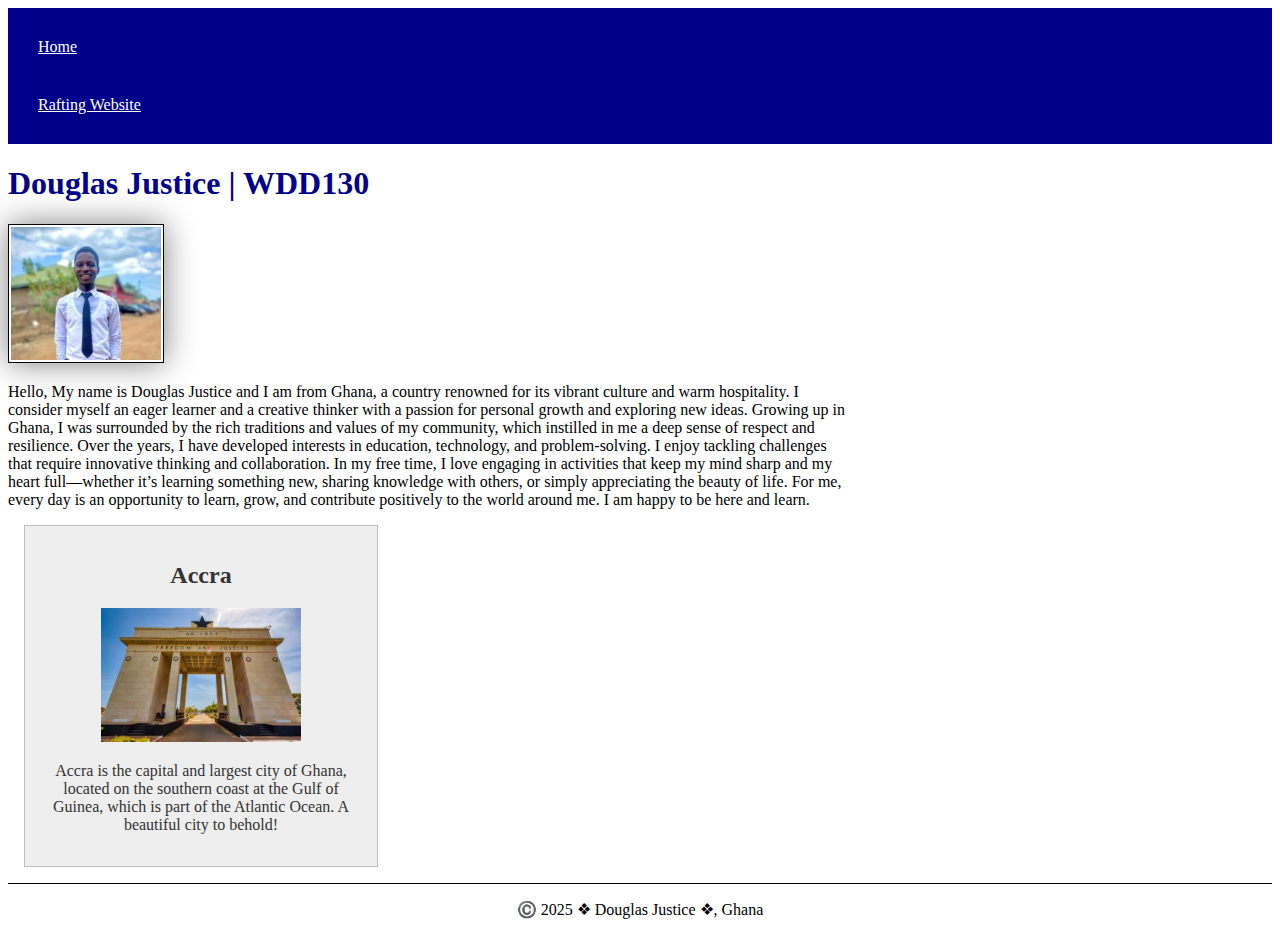
<file: index.html>
<!DOCTYPE html>
<html lang="en-US">
    <head>
        <meta charset="utf-8">
        <meta name="viewport" content="width=device-width,initial-scale=1.0">
        <title> Douglas Justice | WDD130</title>
        <link rel="stylesheet" href="./styles/styles.css">
    </head>
    <body>
        <header>
            <nav>
                <a href="#">Home</a>
                <a href="wwr/">Rafting Website</a>
            </nav>
        </header>
        <main>
            <h1> Douglas Justice | WDD130</h1>
            <img src="images/profile.jpg" alt="Hello, my name is Douglas Justice" width="200">
            <p>Hello, My name is Douglas Justice and I am from Ghana, a country renowned for its vibrant culture and warm hospitality. I consider myself an eager learner and a creative thinker with a passion for personal growth and exploring new ideas.
                Growing up in Ghana, I was surrounded by the rich traditions and values of my community, which instilled in me a deep sense of respect and resilience. Over the years, I have developed interests in education, technology, and problem-solving. I enjoy tackling challenges that require innovative thinking and collaboration.
                In my free time, I love engaging in activities that keep my mind sharp and my heart full—whether it’s learning something new, sharing knowledge with others, or simply appreciating the beauty of life. For me, every day is an opportunity to learn, grow, and contribute positively to the world around me.
                I am happy to be here and learn.</p>

        </main>
        <aside>
            <h2> Accra        </h2>
            <img src="images/accra.jpeg" alt="Accra landscape">
            <p> Accra is the capital and largest city of Ghana, located on the southern coast at the Gulf of Guinea, which is part of the Atlantic Ocean. A beautiful city to behold!</p>
        </aside>
        <footer><p> ©️ 2025 ❖ Douglas Justice ❖, Ghana </p>

        </footer>
    </body>
</html>
</file>
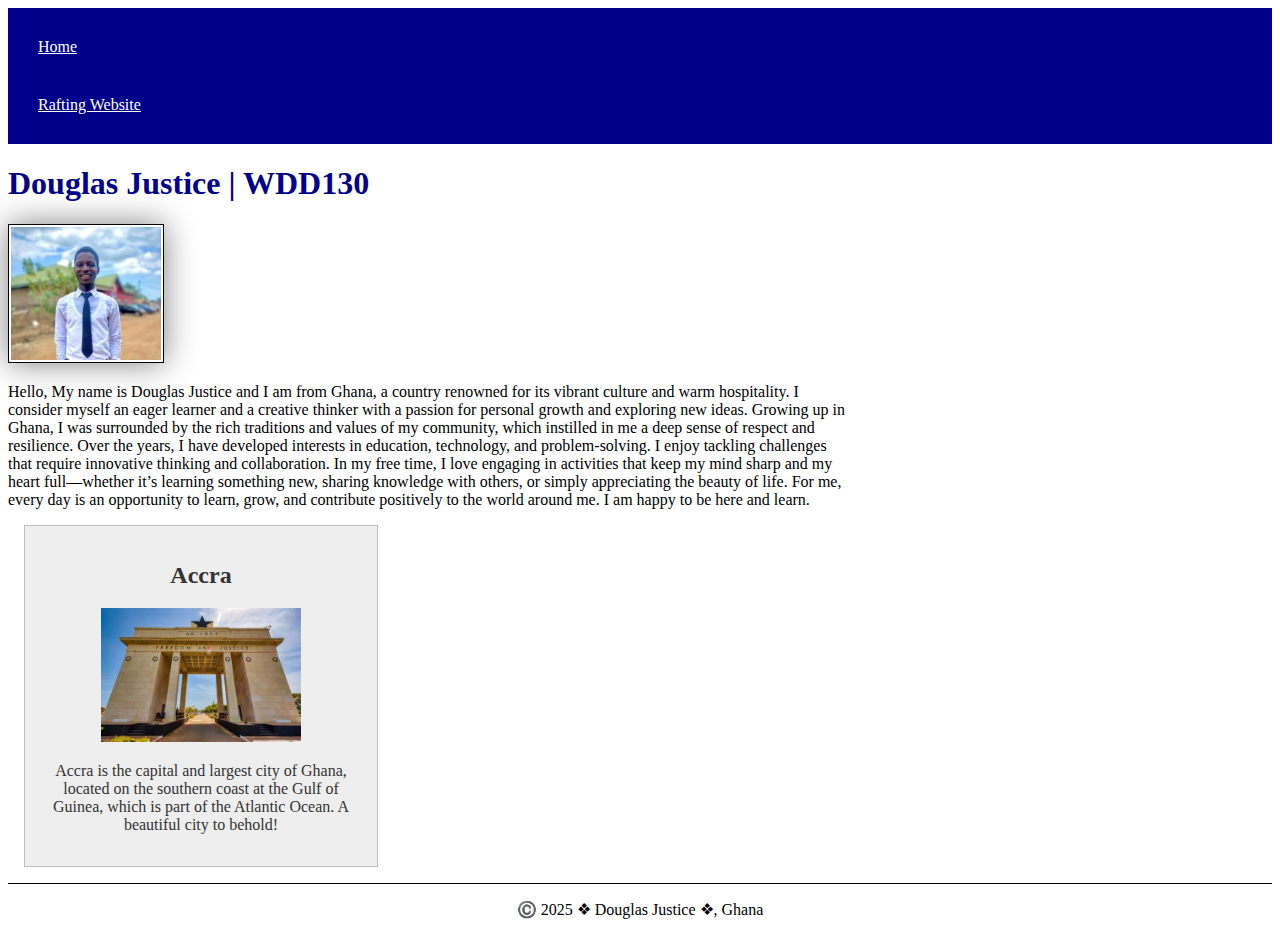
<file: wwr/index.html>
<!DOCTYPE html>
<html lang="en-US">
    <head>
        <meta charset="utf-8">
        <meta name="viewport" content="width=device-width,initial-scale=1.0">
        <title> Douglas Justice | WDD130</title>
        <link rel="stylesheet" href="./styles/styles.css">
    </head>
    <body>
        <header>
            <nav>
                <a href="#">Home</a>
                <a href="about.html">Rafting Website</a>
            </nav>
        </header>
        <main>
            <h1> Douglas Justice | WDD130</h1>
            <img src="images/profile.jpg" alt="Hello, my name is Douglas Justice" width="200">
            <p>Hello, My name is Douglas Justice and I am from Ghana, a country renowned for its vibrant culture and warm hospitality. I consider myself an eager learner and a creative thinker with a passion for personal growth and exploring new ideas.
                Growing up in Ghana, I was surrounded by the rich traditions and values of my community, which instilled in me a deep sense of respect and resilience. Over the years, I have developed interests in education, technology, and problem-solving. I enjoy tackling challenges that require innovative thinking and collaboration.
                In my free time, I love engaging in activities that keep my mind sharp and my heart full—whether it’s learning something new, sharing knowledge with others, or simply appreciating the beauty of life. For me, every day is an opportunity to learn, grow, and contribute positively to the world around me.
                I am happy to be here and learn.</p>

        </main>
        <aside>
            <h2> Accra        </h2>
            <img src="images/accra.jpeg" alt="Accra landscape">
            <p> Accra is the capital and largest city of Ghana, located on the southern coast at the Gulf of Guinea, which is part of the Atlantic Ocean. A beautiful city to behold!</p>
        </aside>
        <footer><p> ©️ 2025 ❖ Douglas Justice ❖, Ghana </p>

        </footer>
    </body>
</html>
</file>
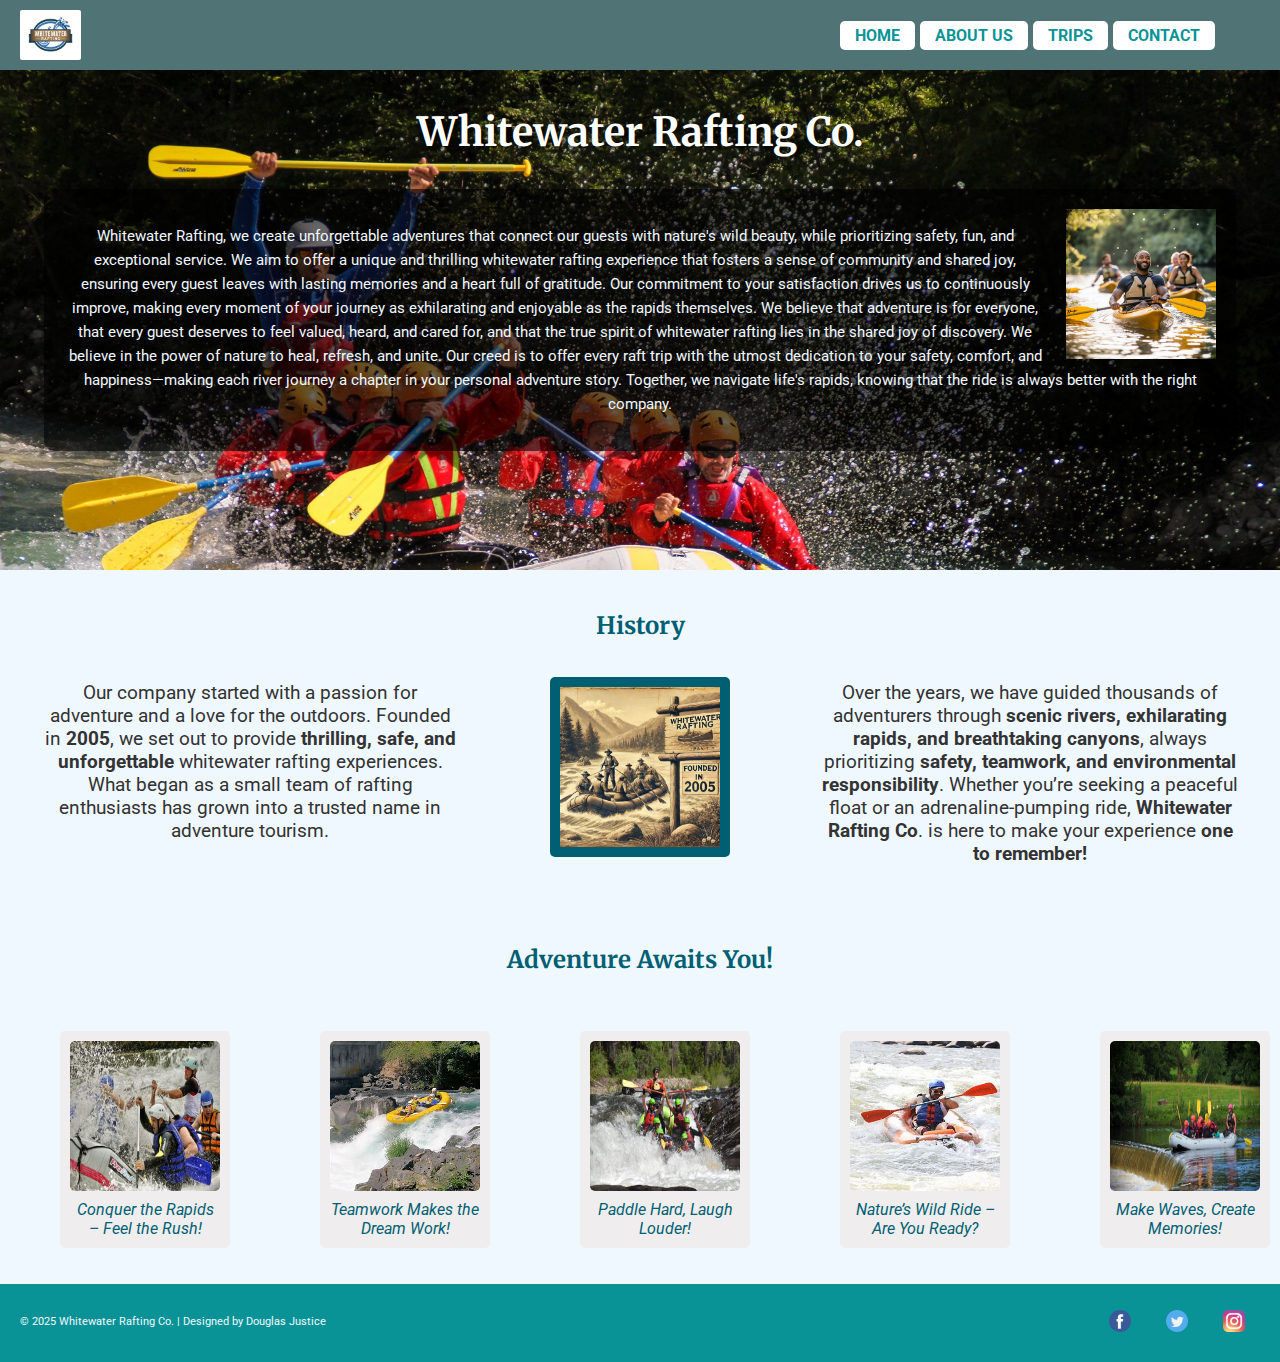
<file: wwr/about.html>
<!DOCTYPE html>
<html lang="en-us">
<head>
    <meta charset="UTF-8">
    <meta name="viewport" content="width=device-width, initial-scale=1.0">
    <title>About Us - Whitewater Rafting</title>

    <!-- Google Fonts -->
    <link rel="preconnect" href="https://fonts.googleapis.com">
    <link rel="preconnect" href="https://fonts.gstatic.com" crossorigin>
    <link href="https://fonts.googleapis.com/css2?family=Merriweather:wght@400;700;900&family=Roboto:wght@400;700&display=swap" rel="stylesheet">

    <!-- CSS Stylesheet -->
    <link rel="stylesheet" href="styles/rafting.css">
</head>
<body>
    <!-- Header Section -->
    <header>
        <div class="header-content">
            <img src="images/logo.png" alt="Whitewater Rafting Logo" class="logo">
            <nav >
                <a href="index.html">Home</a>
                <a href="about.html">About Us</a>
                <a href="trips.html">Trips</a>
                <a href="contact.html">Contact</a>
            </nav>
        </div>
    </header>

    <!-- Main Content -->
    <main>
        <!-- Hero Section -->
        <div class="hero">
            <img src="images/hero.jpg" alt="Whitewater Rafting Adventure" class="hero-img">
            <h1>Whitewater Rafting Co.</h1>
            <article class="floating-article">
                <img src="images/happy-client.jpg" alt="Happy Client" class="client-img">
                <p class="article_Paragraph">Whitewater Rafting, we create unforgettable adventures that connect our guests with nature's wild beauty, while prioritizing safety, fun, and exceptional service. We aim to offer a unique and thrilling whitewater rafting experience that fosters a sense of community and shared joy, ensuring every guest leaves with lasting memories and a heart full of gratitude. Our commitment to your satisfaction drives us to continuously improve, making every moment of your journey as exhilarating and enjoyable as the rapids themselves. We believe that adventure is for everyone, that every guest deserves to feel valued, heard, and cared for, and that the true spirit of whitewater rafting lies in the shared joy of discovery. We believe in the power of nature to heal, refresh, and unite. Our creed is to offer every raft trip with the utmost dedication to your safety, comfort, and happiness—making each river journey a chapter in your personal adventure story. Together, we navigate life's rapids, knowing that the ride is always better with the right company.</p>
            </article>
        </div>

        <!-- History Section -->
            <section >
                    <h2 >History</h2>
                 <div class="container">
                       <div class="text">Our company started with a passion for adventure and a love for the outdoors. 
                        Founded in <strong>2005</strong>, we set out to provide <strong>thrilling, safe, and unforgettable</strong> 
                        whitewater rafting experiences. What began as a small team of rafting enthusiasts 
                        has grown into a trusted name in adventure tourism.</div><p >
                        <img class="center-image" src="images/history.jpg" alt="Company History">
                        <div class="text">Over the years, we have guided thousands of adventurers through <strong>scenic rivers, 
                        exhilarating rapids, and breathtaking canyons</strong>, always prioritizing <strong>safety, 
                        teamwork, and environmental responsibility</strong>. Whether you’re seeking a peaceful 
                        float or an adrenaline-pumping ride, <strong>Whitewater Rafting Co</strong>. is here to make 
                        your experience <strong>one to remember!</strong> 
                        </p></div>
                        
                    </div>
            
            </section>
        
        

        <!-- Adventure Section -->
        <h2 class="adventure-in-middle">Adventure Awaits You!</h2>
        <section class="adventure">
            
            <figure>
                <a href="trips.html">
                <img src="images/adventure1.jpg" alt="Rafting Adventure 1">
                <figcaption>Conquer the Rapids – Feel the Rush!</figcaption>
                </a>
            </figure>
            <figure>
                <a href="trips.html">
                <img src="images/adventure2.jpg" alt="Rafting Adventure 2">
                <figcaption>Teamwork Makes the Dream Work!</figcaption>
                </a>
            </figure>
            <figure>
                <a href="trips.html">
                <img src="images/adventure3.jpg" alt="Rafting Adventure 3">
                <figcaption>Paddle Hard, Laugh Louder!</figcaption>
                </a>
            </figure>
            <figure>
                <a href="trips.html">
                <img src="images/adventure4.jpg" alt="Rafting Adventure 4">
                <figcaption>Nature’s Wild Ride – Are You Ready?</figcaption>
                </a>
            </figure>
            <figure>
                <a href="trips.html">
                <img src="images/adventure5.jpg" alt="Rafting Adventure 5">
                <figcaption>Make Waves, Create Memories!</figcaption>
                </a>
            </figure>
        </section>
    </main>

    <!-- Footer Section -->
    <footer>
        <p class="paragraph">&copy; 2025 Whitewater Rafting Co. | Designed by Douglas Justice</p>
        <nav class="sociallinks">
            <a class="NmEffect" href="#"><img src="images/facebook.png" alt="Facebook"></a>
            <a class="NmEffect" href="#"><img src="images/twitter.png" alt="Twitter"></a>
            <a class="NmEffect" href="#"><img src="images/instagram.png" alt="Instagram"></a>
        </nav>
    </footer>
</body>
</html>
</file>
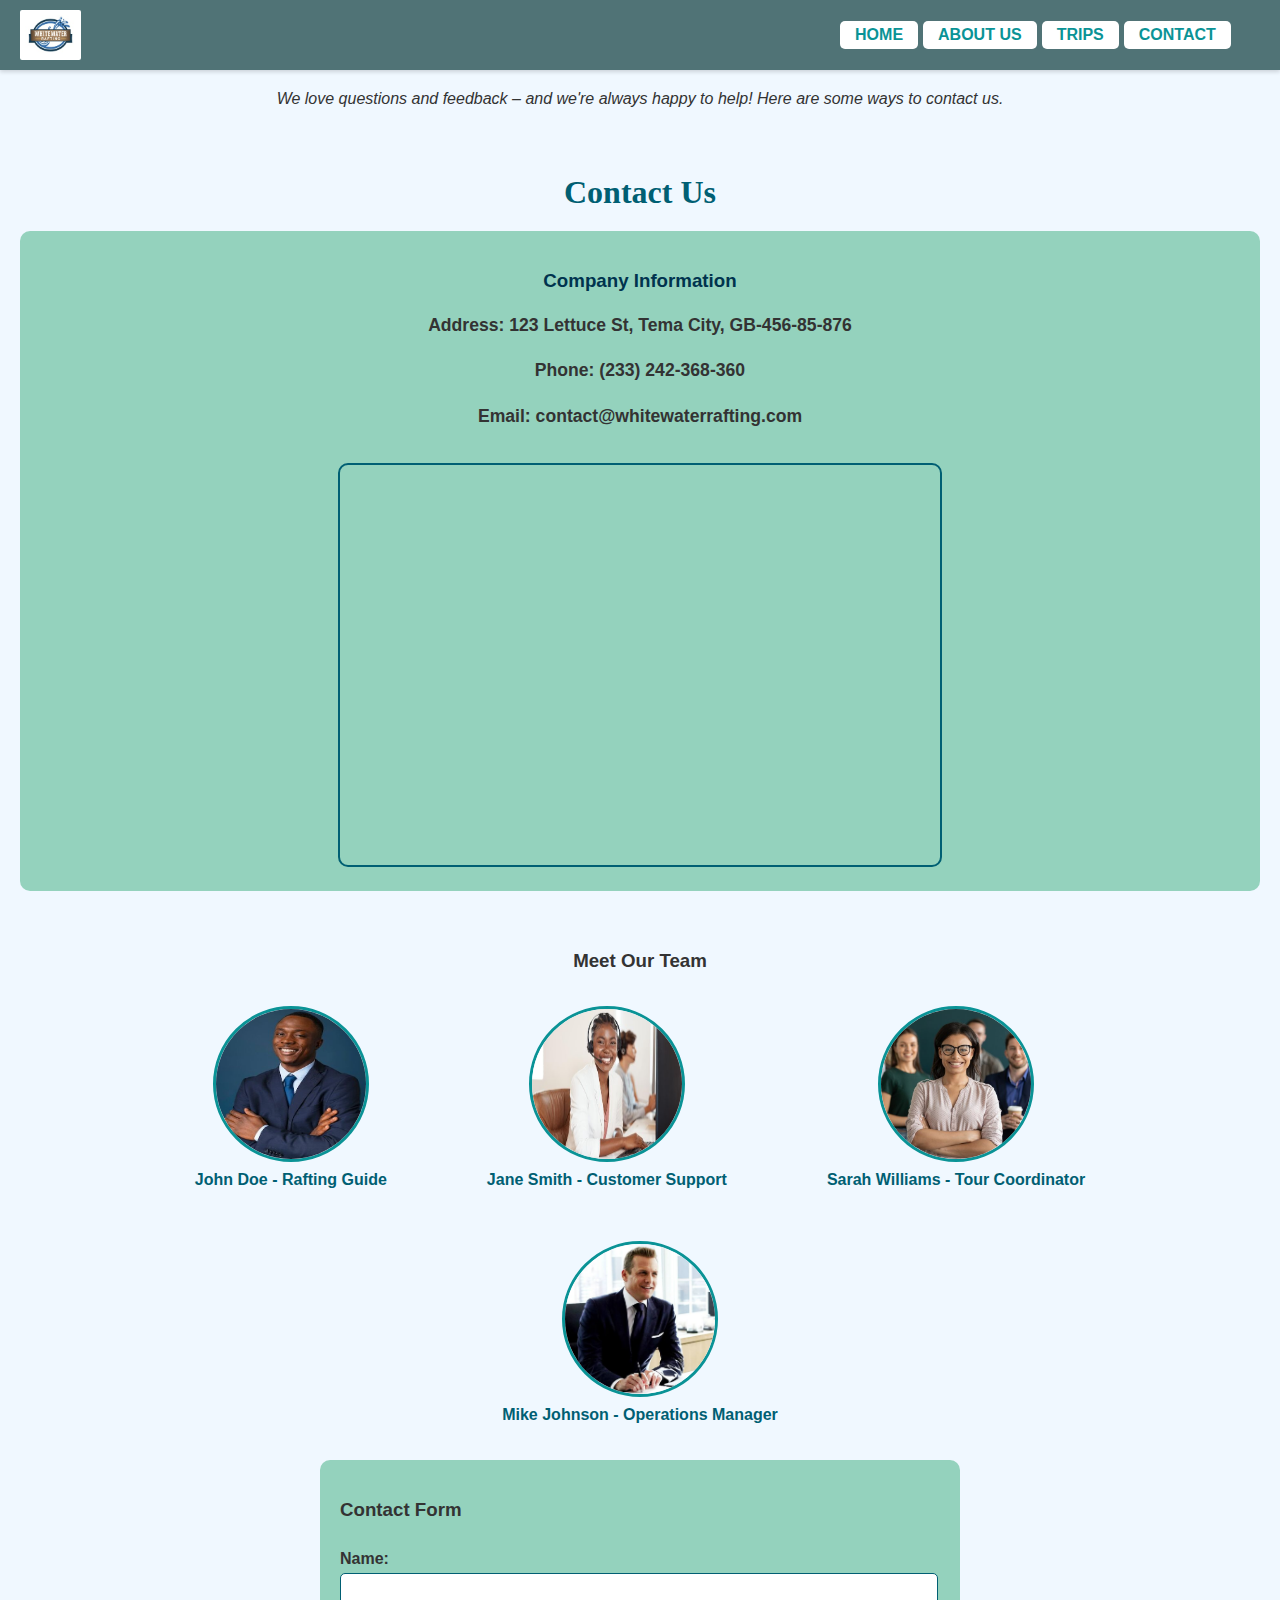
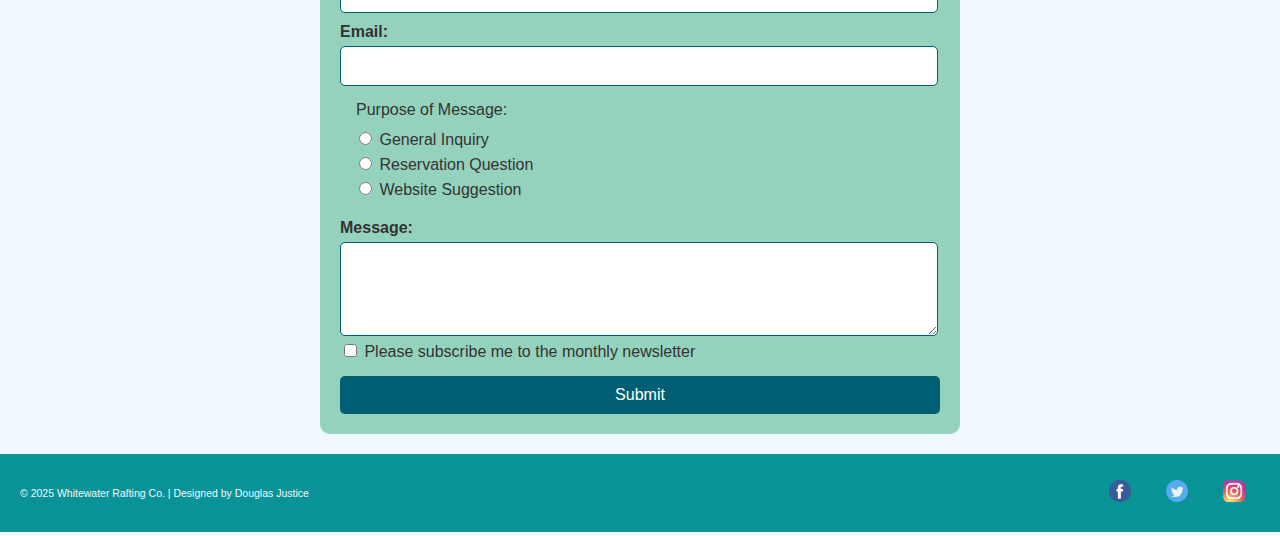
<file: wwr/contact.html>
<!DOCTYPE html>
<html lang="en">
<head>
    <meta charset="UTF-8">
    <meta name="viewport" content="width=device-width, initial-scale=1.0">
    <meta name="description" content="Get in touch with Whitewater Rafting Co. for inquiries, reservations, or website suggestions. Contact us via phone, email, or our online form.">
    <title>Contact Us - Whitewater Rafting</title>
    <link rel="stylesheet" href="styles/contact.css">
</head>
<body>
    <header class="header">
        <div class="header-content">
            <img src="images/logo.png" alt="Whitewater Rafting Logo" class="logo">
            <nav>
                <a href="home.html">Home</a>
                <a href="about.html">About Us</a>
                <a href="trips.html">Trips</a>
                <a href="contact.html">Contact</a>
            </nav>
        </div>
    </header>
    <p  class="small-P">We love questions and feedback – and we're always happy to help! Here are some ways to contact us.</p>
    <main class="main-content">
        <h2 class="section-title">Contact Us</h2>

        <section class="contact-info">
            <h3 class="section-subtitle">Company Information</h3>
            <p><strong>Address:</strong> 123 Lettuce St, Tema City, GB-456-85-876</p>
            <p><strong>Phone:</strong> (233) 242-368-360</p>
            <p><strong>Email:</strong> contact@whitewaterrafting.com</p>
            <iframe class="map" src="https://www.google.com/maps/embed?pb=!1m18!1m12!1m3!1d3970.0751085328097!2d-0.04177322638268208!3d5.702288994279538!2m3!1f0!2f0!3f0!3m2!1i1024!2i768!4f13.1!3m3!1m2!1s0xfdf81f23d45489d%3A0x181eda813c79570c!2sGlad-tidings%20A%2FG%2C%20Ashaiman-Ghana!5e0!3m2!1sen!2sgh!4v1738920430404!5m2!1sen!2sgh" width="600" height="450" allowfullscreen="" loading="lazy" referrerpolicy="no-referrer-when-downgrade"></iframe>
        </section>
        
        <section class="team">
            <h3 class="section-subtitle">Meet Our Team</h3>
            <div class="team-members">
                <figure class="team-member">
                    <img src="images/employee1.jpg" alt="John Doe - Rafting Guide" class="team-photo">
                    <figcaption class="team-caption">John Doe - Rafting Guide</figcaption>
                </figure>
                <figure class="team-member">
                    <img src="images/employee2.jpg" alt="Jane Smith - Customer Support" class="team-photo">
                    <figcaption class="team-caption">Jane Smith - Customer Support</figcaption>
                </figure>

                <figure class="team-member">
                    <img src="images/employee4.jpg" alt="Sarah Williams - Tour Coordinator" class="team-photo">
                    <figcaption class="team-caption">Sarah Williams - Tour Coordinator</figcaption>
                </figure>
                <figure class="team-member">
                  <img src="images/employee3.jpg" alt="Mike Johnson - Operations Manager" class="team-photo">
                  <figcaption class="team-caption">Mike Johnson - Operations Manager</figcaption>
              </figure>
            </div>
        </section>

        <section class="contact-form">
            <h3 class="section-subtitle">Contact Form</h3>
            <form action="#" method="post" class="form">
                <label for="name" class="form-label">Name:</label>
                <input type="text" id="name" name="name" required class="form-input">
                
                <label for="email" class="form-label">Email:</label>
                <input type="email" id="email" name="email" required class="form-input">
                
                <fieldset class="form-fieldset">
                    <legend>Purpose of Message:</legend>
                    <label class="form-option"><input type="radio" name="purpose" value="general" required> General Inquiry</label>
                    <label class="form-option"><input type="radio" name="purpose" value="reservation"> Reservation Question</label>
                    <label class="form-option"><input type="radio" name="purpose" value="suggestion"> Website Suggestion</label>
                </fieldset>
                
                <label for="message" class="form-label">Message:</label>
                <textarea id="message" name="message" rows="4" required class="form-textarea"></textarea>
                
                <label class="form-option"><input type="checkbox" name="subscribe"> Please subscribe me to the monthly newsletter</label>
                
                <button type="submit" class="form-button">Submit</button>
            </form>
        </section>
    </main>
    
    <footer class="footer">
        <p class ="paragraph">&copy; 2025 Whitewater Rafting Co. | Designed by Douglas Justice </p>
        <nav class="sociallinks">
            <a class="NmEffect" href="#"><img src="images/facebook.png" alt="Facebook"></a>
            <a class="NmEffect" href="#"><img src="images/twitter.png" alt="Twitter"></a>
            <a class="NmEffect" href="#"><img src="images/instagram.png" alt="Instagram"></a>
        </nav>
    </footer>
</body>
</html>
</file>
<file: styles/styles.css>
nav { 
    background-color: darkblue;
    padding: 10px;
    
}
nav a {
    color: white;
    display: block;
    padding: 20px;
}
h1{
    color:darkblue;
}
main img{
    width: 150px;
    height: auto;
    border: 1px solid black;
    padding: 2px;
    box-shadow: 0 0 30px gray ;
}
p { 
    padding: 0;
}
main{
    max-width: 840px; 
}
aside{
    width: 20rem;
    margin: 1rem;
    border: 1px solid rgb(0 0 0 / 0.2); /* 1*/
    padding: 1rem;
    background-color: #eee;
    color: #333;
    text-align:center;
}
aside img{
    width: 200px;
    height: auto;
}
footer{
    margin-top: 15px;
    border-top: 1px solid #000;
    text-align: center;
}
</file>
<file: wwr/styles/styles.css>
nav { 
    background-color: darkblue;
    padding: 10px;
    
}
nav a {
    color: white;
    display: block;
    padding: 20px;
}
h1{
    color:darkblue;
}
main img{
    width: 150px;
    height: auto;
    border: 1px solid black;
    padding: 2px;
    box-shadow: 0 0 30px gray ;
}
p { 
    padding: 0;
}
main{
    max-width: 840px; 
}
aside{
    width: 20rem;
    margin: 1rem;
    border: 1px solid rgb(0 0 0 / 0.2); /* 1*/
    padding: 1rem;
    background-color: #eee;
    color: #333;
    text-align:center;
}
aside img{
    width: 200px;
    height: auto;
}
footer{
    margin-top: 15px;
    border-top: 1px solid #000;
    text-align: center;
}
</file>
<file: wwr/styles/rafting.css>
/* Root Variables for Color Scheme */
:root {
  --primary-color: #005f73;
  --secondary-color: #0a9396;
  --accent-color: #94d2bd;
  --background-color: #f0f8ff;
  --font-color: #333;
  --header-bg-color: #507376;
  --footer-bg-color: #0a9396;
  --footer-font-color: #ffffff;
  --high-contrast-color: #ffffff; /* Ensures better contrast */
}

/* Global Styles */
body {
  font-family: 'Roboto', sans-serif;
  background-color: var(--background-color);
  color: var(--font-color);
  margin: 0;
  padding: 0;
}

h1, h2 {
  font-family: 'Merriweather', serif;
  color: var(--primary-color);
}

p {
  line-height: 1.6;
  color: var(--font-color);
}
.paragraph{
  color: aliceblue;
  font-size: 10.5px;
}
.article_Paragraph{
  color: aliceblue;
  font-size: 15px;
}
a {
  color: var(--secondary-color);
  text-decoration: none;
}

a:hover {
  text-decoration: underline;
  background-color: #3b6161;
  color: white;
}

/* Header Styles */
header {
  display: grid;
  grid-template-columns: auto 1fr;
  align-items: center;
  background-color: var(--header-bg-color);
  padding: 10px 20px;
  box-shadow: 0 2px 4px rgba(0, 0, 0, 0.15);
}

.header-content {
  display: grid;
  grid-template-columns: auto 1fr;
  align-items: center;
  width: 100%;
}

.logo {
  height: 50px;
  border-radius: 2px;
}

nav {
  display: flex;
  justify-content: center;
  gap: 5px;
  margin-left: 759px;
}

nav a {
  font-weight: 700;
  padding: 5px 15px;
  background: var(--high-contrast-color);
  border-radius: 5px;
  font-size: 1rem;
  text-transform: uppercase;

}

.sociallinks{
  background: none;
}



.NmEffect {
  font-weight: 700;
  padding: 5px 15px;
  background: none;
  border-radius: 5px;
  font-size: 1rem;
  text-transform: uppercase;
}


/* Hero Section */
.hero {
  position: relative;
  width: 100%;
  height: 500px;
  overflow: hidden;

}

.hero-img {
  display: block;
  width: 100%;
  height: auto;
}

.hero h1 {
  position: absolute;
  top: 7%;
  left: 50%;
  transform: translate(-50%, -50%);
  font-size: 40px;
  text-align: center;
  color: var(--high-contrast-color);
  text-shadow: 2px 2px 4px rgba(0, 0, 0, 0.7);
}


.floating-article {
  position: absolute;
  top: 50%;
  left: 50%;
  transform: translate(-50%, -50%);
  color: var(--high-contrast-color);
  background-color: rgba(0, 0, 0, 0.6);
  padding: 20px;
  border-radius: 10px;
  box-shadow: 0 4px 8px rgba(0, 0, 0, 0.1);
  text-align: center;
  width: 90%;
}


.hero article img {
  float: right;
  width: 150px;
  height: auto;
  margin-left: 20px;
}


.figure_flex {
  
  flex-direction: row;
  align-content: space-between;
  grid-template-columns: 1fr auto 1fr
}

/* History Section */
section {

  grid-template-columns: 1fr 1fr 1fr;
  align-items: center;
  gap: 20px;
  padding: 20px;
  text-align: center;
}

.container {
  display: flex;
  align-items: flex-start;
}

.text {
  flex: 1;
  text-align: center;
  font-size: larger;
}

.center-image {
  max-width: 50%; /* Adjust as needed */
  height: auto;
  width: 300px;
  background-color: var(--primary-color);
  padding: 10px;
  border-radius: 5px;
  
  
}
h2.adventure-in-middle{
  text-align: center;
}

figure img{
  transition: transform 0.3s ease-in-out;
}

figure img:hover{
  transform: scale(1.2);
  cursor: pointer;
}

.history-float{
  float: right;
}
.history img {
  width: 150px;
  height: auto;
  background-color: var(--primary-color);
  padding: 10px;
  border-radius: 5px;
}
.history h1{
  font-size: 180%;
  margin-inline-start: 5%;
}

/* Adventure Section */
.adventure {
  display: grid;
  grid-template-columns: 1fr 1fr 1fr 1fr  1fr;
  justify-content: space-between;
  gap: 10px;
  padding: 20px;
  text-align: center;
  flex-wrap: wrap;
}

.adventure figure {
  flex: 1 1 calc(20% - 100px);
  text-align: center;
  background-color: #efeded;
  padding: 10px;
  border-radius: 5px;
}

.adventure img {
  width: 200px;
  max-width: 150px;
  height: 150px;
  border-radius: 5px;
}

.adventure figcaption {
  font-style: italic;
  color: var(--primary-color);
  margin-top: 5px;
}
.adventure h2{
  padding-bottom: 1px;
  height: 1px;
  background-color: rgb(76, 174, 151);
  font-size: 180%;
}


/* Footer Styles */
footer {
  display: flex;
  justify-content: space-between;
  align-items: center;
  background-color: var(--footer-bg-color);
  color: var(--footer-font-color);
  padding: 20px;
}

footer nav.sociallinks {
  display: flex;
  justify-content: flex-end;
  gap: 5px;
}

footer nav.sociallinks img {
  width: 22px;
  height: auto;
}


/*HOME PAGE DECLARATIONS*/
 .home-h1{
  text-align: center;
}


.left{
  border-radius: 5px;
}
 
.right{
  border-radius: 5px;
}

.image-container {
  position: relative;
  width: 300px; /* Adjust the width as needed */
}

.image-container img {
  width: 200%;
  height: 400%;
  display: block;
}

.overlay {
  position: absolute;
  top: 0;
  left: 0;
  width: 200%;
  height: 100%;
  background-color: rgba(0, 0, 0, 0.7); /* Semi-transparent background */
  color: white;
  display: flex;
  justify-content: center;
  align-items: center;
  opacity: 0;
  transition: opacity 0.3s ease;
}

.image-container:hover .overlay {
  opacity: 1;
}

.text {
  padding: 20px;
  text-align: center;
}

.image-container1 {
  position: relative;
  width: 300px; /* Adjust the width as needed */
}

.image-container1 img {
  width: 200%;
  height: 400%;
  display: block;
}

.overlay1 {
  position: absolute;
  top: 0;
  left: 0;
  width: 200%;
  height: 100%;
  background-color: rgba(0, 0, 0, 0.7); /* Semi-transparent background */
  color: white;
  display: flex;
  justify-content: center;
  align-items: center;
  opacity: 0;
  transition: opacity 0.3s ease;
}

.image-container1:hover .overlay1 {
  opacity: 1;
}

.text1{
  padding: 20px;
  text-align: center;
}


.hero-button {
  position: absolute;
  top: 50%;
  left: 50%;
  transform: translate(-50%, -50%);
  padding: 15px 30px;
  font-size: 18px;
  color: white;
  background-color: #007BFF;
  border: none;
  border-radius: 5px;
  cursor: pointer;
  transition: 0.20s;
}

.hero-button:hover {
  background-color: #0056b3;
  font-size: larger;
  font-weight: bold;
  
}

.hero-button-book {
  position: absolute;
  top: 80%;
  left: 50%;
  transform: translate(-50%, -50%);
  padding: 15px 30px;
  font-size: 18px;
  color: white;
  background-color: #007BFF;
  border: none;
  border-radius: 5px;
  cursor: pointer;
  transition: 0.20s;
}

.hero-button-book:hover {
  background-color: #0056b3;
  font-size: larger;
  font-weight: bold;
  
}


/* Responsive Design */
@media (max-width: 768px) {
  header {
      grid-template-columns: 1fr;
      text-align: center;
  }

  .hero article {
      flex-direction: column;
      text-align: center;
  }

  .hero article img {
      margin: 20px auto;
  }

  .history {
      grid-template-columns: 1fr;
      text-align: center;
  }

  .adventure {
      flex-direction: column;
      align-items: center;
  }
}
</file>
<file: wwr/styles/contact.css>
/* I ADDED THE CSS STYLES FOR THE CONTACT.HTML HERE BECAUSE
      IT WASNT OPENING WHEN I ADD IT TO THE RAFTING.CSS
     FILE*/

    
     /* Root Variables for Color Scheme */
:root {
  --primary-color: #005f73;
  --secondary-color: #0a9396;
  --accent-color: #94d2bd;
  --background-color: #f0f8ff;
  --font-color: #333;
  --header-bg-color: #507376;
  --footer-bg-color: #0a9396;
  --footer-font-color: #ffffff;
  --high-contrast-color: #ffffff;
}

/* Global Styles */
body {
  font-family: 'Roboto', sans-serif;
  background-color: var(--background-color);
  color: var(--font-color);
  margin: 0;
  padding: 0;
}

h1 {
    font-family: 'Merriweather', serif;
    font-weight: bold;
    color: var(--primary-color);
    
}
h2 {
  font-family: 'Merriweather', serif;
  color: var(--primary-color);
}

p.small-P{
  line-height: 1.6;
  color: var(--font-color);
  font-style: italic;
  text-align: center;

}

p {
  line-height: 1.6;
  color: var(--font-color);
}

a {
  color: var(--secondary-color);
  text-decoration: none;
}

a:hover {
  text-decoration: underline;
  background-color: #3b6161;
  color: white;
}

/* Header Styles */
.header {
  display: grid;
  grid-template-columns: auto 1fr;
  align-items: center;
  background-color: var(--header-bg-color);
  padding: 10px 20px;
  box-shadow: 0 2px 4px rgba(0, 0, 0, 0.15);
}

.header-content {
  display: grid;
  grid-template-columns: auto 1fr;
  align-items: center;
  width: 100%;
}


.logo {
  height: 50px;
  border-radius: 2px;
}


.site-title {
  margin: 0;
  font-size: 2rem;
  padding: 1px;
  color: white;
}


.nav-list {
  list-style: none;
  padding: 0;
  margin: 0;
}

nav {
  display: flex;
  justify-content: center;
  gap: 5px;
  margin-left: 759px;
}

nav a {
  font-weight: 700;
  padding: 5px 15px;
  background: var(--high-contrast-color);
  border-radius: 5px;
  font-size: 1rem;
  text-transform: uppercase;
}

.nav a:hover {
  background-color: var(--secondary-color);
  color: var(--high-contrast-color);
  text-decoration: underline;
}

.nav-link {
  font-weight: 700;
  padding: 5px 15px;
  background: var(--high-contrast-color);
  border-radius: 5px;
  font-size: 1rem;
  text-transform: uppercase;
  text-decoration: none;

  display: flex;
  justify-content: left;
  gap: 20px;
  margin-left: 1000px;
}


/* Main Content */
.main-content {
  padding: 20px;
  text-align: center;
}

.section-title {
  font-size: 2rem;
  margin-bottom: 20px;
  color: var(--primary-color);
}

/* Contact Information */
.contact-info {
  background-color: var(--accent-color);
  padding: 20px;
  border-radius: 10px;
  margin-bottom: 20px;
  color: #00334e;
}

.contact-info p {
  font-size: 1.1rem;
  font-weight: bold;
}

.map {
  width: 100%;
  max-width: 600px;
  height: 400px;
  border: 2px solid var(--primary-color);
  border-radius: 10px;
  margin-top: 15px;
}

/* Team Section */
.team {
  padding: 20px;
}

.team-members {
  display: flex;
  justify-content: center;
  flex-wrap: wrap;
  gap: 20px;
}

.team-member {
  text-align: center;
}

.team-photo {
  width: 150px;
  height: 150px;
  border-radius: 50%;
  border: 3px solid var(--secondary-color);
}

.team-caption {
  font-weight: bold;
  margin-top: 5px;
  color: var(--primary-color);
}

/* Contact Form */
.contact-form {
  background-color: var(--accent-color);
  padding: 20px;
  border-radius: 10px;
  max-width: 600px;
  margin: 0 auto;
  text-align: left;
}

.form {
  display: flex;
  flex-direction: column;
}

.form-label {
  font-weight: bold;
  margin-top: 10px;
}

.form-input,
.form-textarea {
  width: 96%;
  padding: 10px;
  margin-top: 5px;
  border: 1px solid var(--primary-color);
  border-radius: 5px;
  font-size: 1rem;
}

.form-textarea {
  resize: vertical;
}

.form-fieldset {
  border: none;
  margin-top: 15px;
}

.form-option {
  display: block;
  margin-top: 5px;
}

.form-button {
  background-color: var(--primary-color);
  color: white;
  padding: 10px;
  font-size: 1rem;
  border: none;
  border-radius: 5px;
  margin-top: 15px;
  cursor: pointer;
}

.form-button:hover {
  background-color: var(--secondary-color);
  color: #f8f8ff;
  font-weight: bold;
}


/* Footer */
footer {
  display: flex;
  justify-content: space-between;
  align-items: center;
  background-color: var(--footer-bg-color);
  color: var(--footer-font-color);
  padding: 20px;
}
footer nav.sociallinks {
  display: flex;
  justify-content: flex-end;
  gap: 5px;
}

p.paragraph{
  color: aliceblue;
  font-size: 10.5px;
}
.NmEffect {
  font-weight: 700;
  padding: 5px 15px;
  background: none;
  border-radius: 5px;
  font-size: 1rem;
  text-transform: uppercase;
}
.NmEffect:hover{
  background-color: #3b6161;
}




footer nav.sociallinks img {
  width: 22px;
  height: auto;
}
/* Responsive Design */
@media (max-width: 768px) {
  .team-members {
    flex-direction: column;
    align-items: center;
  }

  .map {
    height: 300px;
  }
}
</file>
